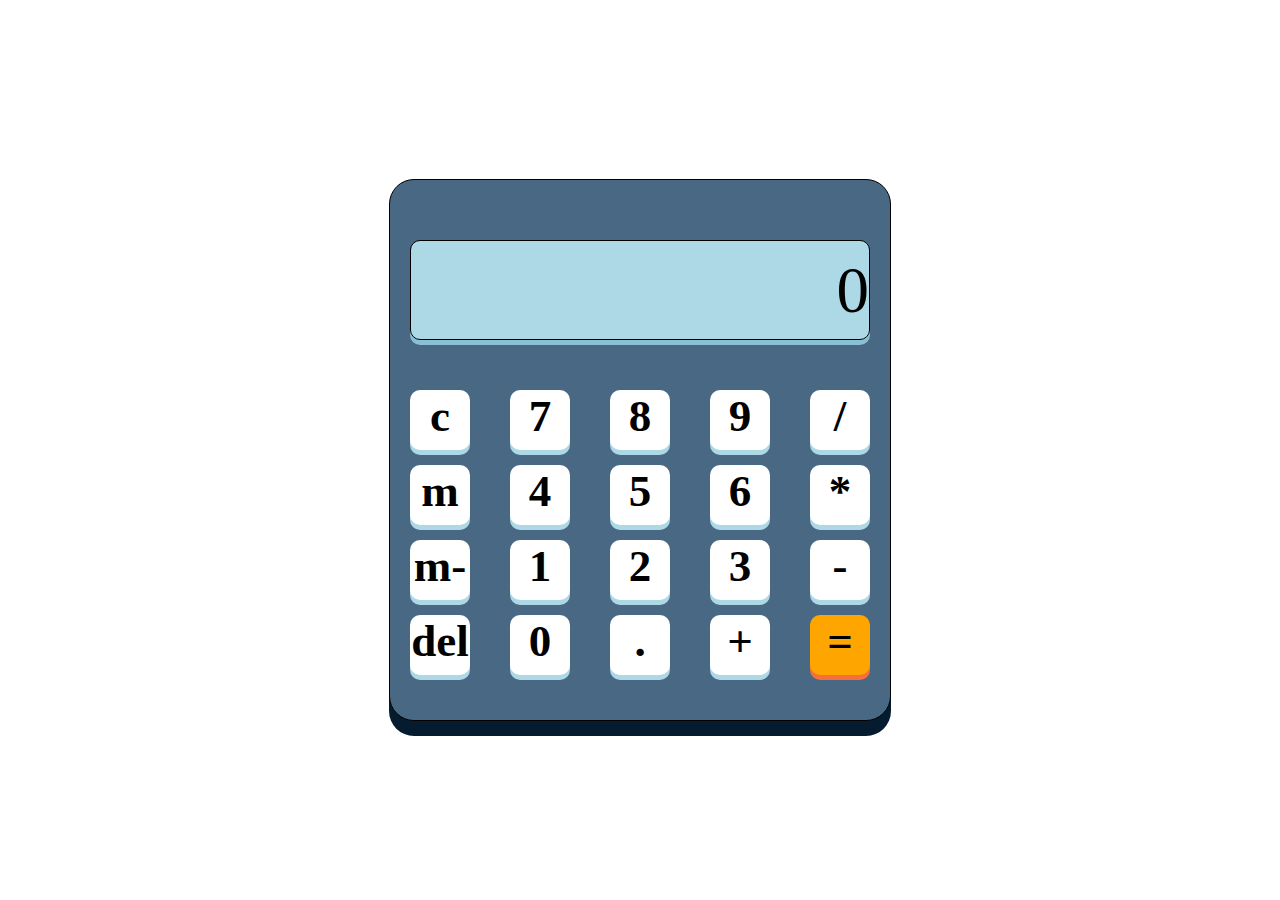
<file: index.html>
<!DOCTYPE html>
<html lang="en">
<head>
    <meta charset="UTF-8">
    <meta name="viewport" content="width=device-width, initial-scale=1.0">
    <title>Calculator</title>
    <link rel="stylesheet" href="calculator.css">
</head>
<body>
    
    <div class="cal-body">
        <div class="input-cont">
            <div class="input" id="input">0</div>
        </div>
        <div class="button-body">
        <div class="button-cont">

            <div class="first-line">
                <div class="button" id="clear">c</div>
                <div class="button" id="addmem">m</div>
                <div class="button" id="submem">m-</div>
                <div class="button" id="delete">del</div>
            </div>

            <div class="first-line">
                <div class="button" id="num-button">7</div>
                <div class="button" id="num-button">4</div>
                <div class="button" id="num-button">1</div>
                <div class="button" id="num-button">0</div>
            </div>

            <div class="second-line">
                <div class="button" id="num-button">8</div>
                <div class="button" id="num-button">5</div>
                <div class="button" id="num-button">2</div>
                <div class="button" id="num-button">.</div>
            </div>

            <div class="third-line">
                <div class="button" id="num-button">9</div>
                <div class="button" id="num-button">6</div>
                <div class="button" id="num-button">3</div>
                <div class="button" id="operator">+</div>
            </div>

            <div class="fourth-line">
                <div class="button" id="operator">/</div>
                <div class="button" id="operator">*</div>
                <div class="button" id="operator">-</div>
<div class="button" id="equal" style="background-color: orange; box-shadow: 0 5px 0 rgb(245, 110, 60);">=</div>
            </div>
            
        </div>
        </div>
    </div>



    <script src="script.js"></script>
</body>
</html>
</file>
<file: calculator.css>
*{
    margin: 0;
    padding: 0;
}
body{
    height: 100vh;
    display: flex;
    justify-content: center;
    align-items: center;
}
.cal-body{
    height: fit-content;
    width: fit-content;
    border: 1px solid;
    background-color: #496883;
    border-radius: 25px;
    padding: 20px;
    box-shadow:0 15px 0 #041b30;

}
.input-cont{
    display: flex;
    justify-content: center;
    height: 100px;
    width: 100%;
    /* border: 1px solid; */
    margin-top: 40px;
    /* padding: 10px; */
}
.input{
    width: 100%;
    border: 1px solid;
    display: flex;
    justify-content: end;
    align-items: center;
    font-size: 65px;
    /* padding-right: 10px; */
    background-color: lightblue;
    border-radius: 10px;
    box-shadow: 0 5px 0 rgb(137, 192, 211);
}
.button-body{
    display: flex;
    justify-content: center;
    /* border: 1px solid; */
    margin-top: 25px;
}
.button-cont{
    height: 320px;
    width: 100%;
    /* border: 1px solid;    */
    display: flex;
    justify-content: center;
    align-items: center;
    flex-wrap: wrap;
    gap: 40px;
    margin-top: 15px;
}
.button{
    height: 60px;
    width: 60px;
    border: 1px solid;
    margin-bottom: 15px;
    font-size: 45px;
    text-align: center;
    background-color: #fff;
    font-weight: bold;
    border-radius: 10px;
    border: none;
    box-shadow: 0 5px 0 lightblue;
    cursor: alias;
}
</file>
